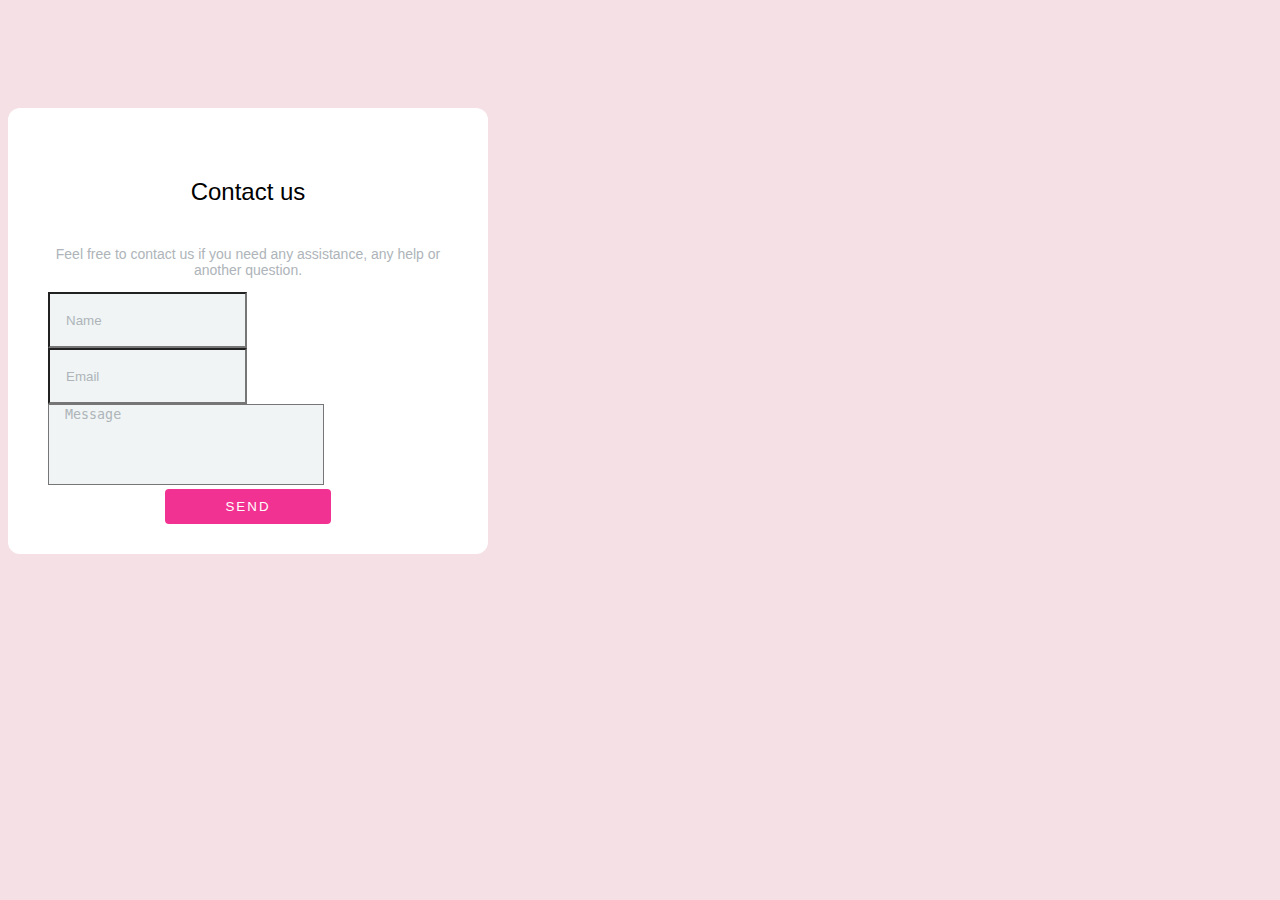
<file: contact.html>
<!DOCTYPE html>
<html lang="en">
<head>
    <meta charset="UTF-8">
    <meta http-equiv="X-UA-Compatible" content="IE=edge">
    <meta name="viewport" content="width=device-width, initial-scale=1.0">
    <title>Contact Us</title>
</head>
<link href="https://cdn.jsdelivr.net/npm/bootstrap@5.1.3/dist/css/bootstrap.min.css" rel="stylesheet" integrity="sha384-1BmE4kWBq78iYhFldvKuhfTAU6auU8tT94WrHftjDbrCEXSU1oBoqyl2QvZ6jIW3" crossorigin="anonymous">
<style>
    body {
  background-color: #f5e0e5 !important;
  font-family: "Segoe UI", Tahoma, Geneva, Verdana, sans-serif;
}

.contact-form-wrapper {
  padding: 100px 0;
}

.contact-form {
  padding: 30px 40px;
  background-color: #ffffff;
  border-radius: 12px;
  max-width: 400px;
}

.contact-form textarea {
  resize: none;
}

.contact-form .form-input,
.form-text-area {
  background-color: #f0f4f5;
  height: 50px;
  padding-left: 16px;
}

.contact-form .form-text-area {
  background-color: #f0f4f5;
  height: auto;
  padding-left: 16px;
}

.contact-form .form-control::placeholder {
  color: #aeb4b9;
  font-weight: 500;
  opacity: 1;
}

.contact-form .form-control:-ms-input-placeholder {
  color: #aeb4b9;
  font-weight: 500;
}

.contact-form .form-control::-ms-input-placeholder {
  color: #aeb4b9;
  font-weight: 500;
}

.contact-form .form-control:focus {
  border-color: #f33fb0;
  box-shadow: inset 0 1px 1px rgba(0, 0, 0, 0.07), 0 0 8px #f33fb0;
}

.contact-form .title {
  text-align: center;
  font-size: 24px;
  font-weight: 500;
}

.contact-form .description {
  color: #aeb4b9;
  font-size: 14px;
  text-align: center;
}

.contact-form .submit-button-wrapper {
  text-align: center;
}

.contact-form .submit-button-wrapper input {
  border: none;
  border-radius: 4px;
  background-color: #f23292;
  color: white;
  text-transform: uppercase;
  padding: 10px 60px;
  font-weight: 500;
  letter-spacing: 2px;
}

.contact-form .submit-button-wrapper input:hover {
  background-color: #d30069;
}


</style>
<body>
    <div>
        <div class="contact-form-wrapper d-flex justify-content-center">
          <form action="#" class="contact-form">
            <h5 class="title">Contact us</h5>
            <p class="description">Feel free to contact us if you need any assistance, any help or another question.
            </p>
            <div>
              <input type="text" class="form-control rounded border-white mb-3 form-input" id="name" placeholder="Name" required>
            </div>
            <div>
              <input type="email" class="form-control rounded border-white mb-3 form-input" placeholder="Email" required>
            </div>
            <div>
              <textarea id="message" class="form-control rounded border-white mb-3 form-text-area" rows="5" cols="30" placeholder="Message" required></textarea>
            </div>
            <div class="submit-button-wrapper">
              <input type="submit" value="Send">
            </div>
          </form>
        </div>
      </div>
</body>
</html>
</file>
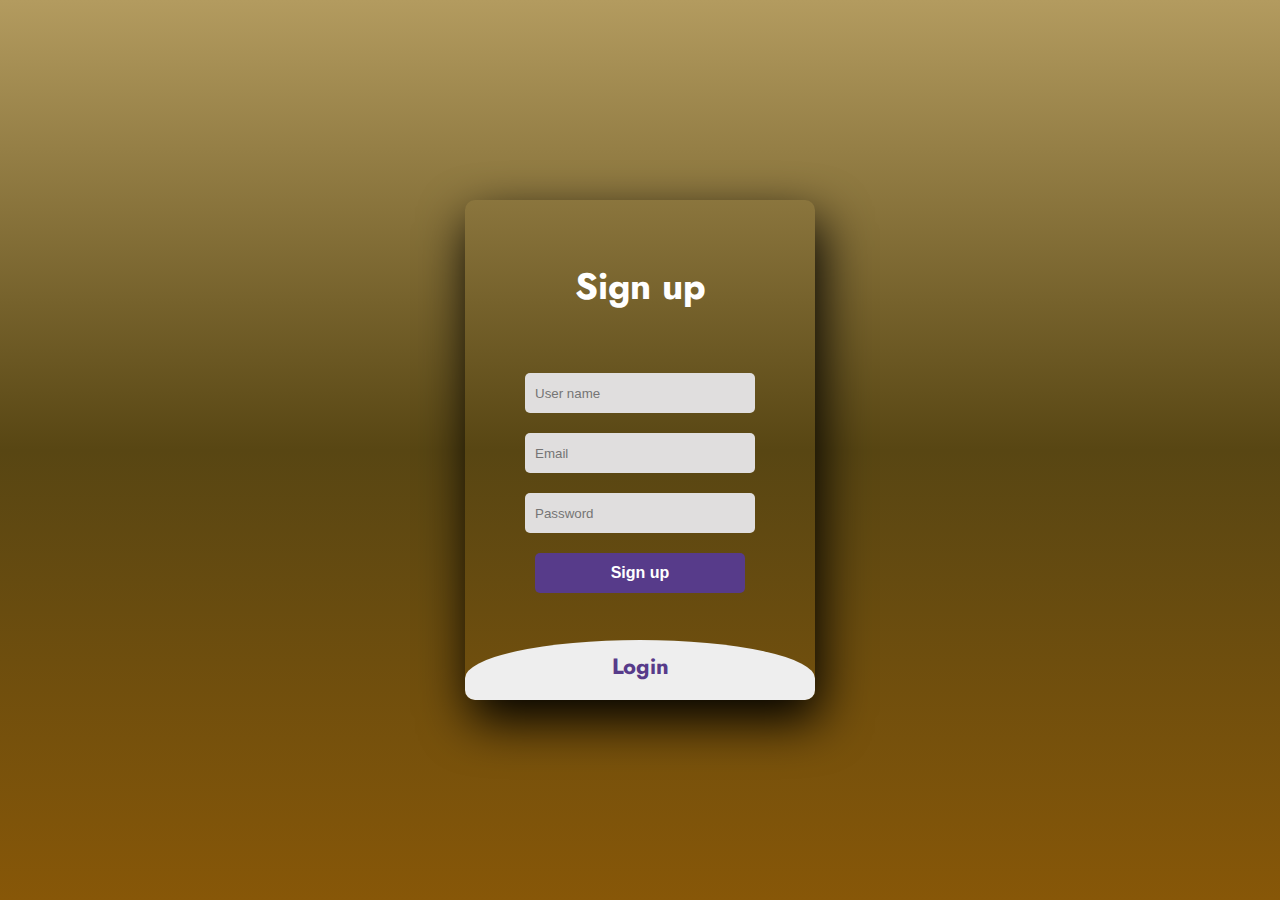
<file: login.html>
<!DOCTYPE html>
<html>
<head>
	<title>Login </title>
<link rel="styleshhet" href="style.css">	
<link href="https://fonts.googleapis.com/css2?family=Jost:wght@500&display=swap" rel="stylesheet">
<link href="https://cdn.jsdelivr.net/npm/bootstrap@5.0.2/dist/css/bootstrap.min.css" rel="stylesheet" integrity="sha384-EVSTQN3/azprG1Anm3QDgpJLIm9Nao0Yz1ztcQTwFspd3yD65VohhpuuCOmLASjC" crossorigin="anonymous">
<link rel="stylesheet" href="https://cdnjs.cloudflare.com/ajax/libs/font-awesome/4.7.0/css/font-awesome.min.css">
</head>
<style>
    body{
	margin: 0;
	padding: 0;
	display: flex;
	justify-content: center;
	align-items: center;
	min-height: 100vh;
	font-family: 'Jost', sans-serif;
	background: linear-gradient(to bottom, #b39b5f, #584613, #875708);
}
.main{
	width: 350px;
	height: 500px;
	background: red;
	overflow: hidden;
	background: url("https://doc-08-2c-docs.googleusercontent.com/docs/securesc/68c90smiglihng9534mvqmq1946dmis5/fo0picsp1nhiucmc0l25s29respgpr4j/1631524275000/03522360960922298374/03522360960922298374/1Sx0jhdpEpnNIydS4rnN4kHSJtU1EyWka?e=view&authuser=0&nonce=gcrocepgbb17m&user=03522360960922298374&hash=tfhgbs86ka6divo3llbvp93mg4csvb38") no-repeat center/ cover;
	border-radius: 10px;
	box-shadow: 5px 20px 50px #000;
}
#chk{
	display: none;
}
.signup{
	position: relative;
	width:100%;
	height: 100%;
}
label{
	color: #fff;
	font-size: 2.3em;
	justify-content: center;
	display: flex;
	margin: 60px;
	font-weight: bold;
	cursor: pointer;
	transition: .5s ease-in-out;
}
input{
	width: 60%;
	height: 20px;
	background: #e0dede;
	justify-content: center;
	display: flex;
	margin: 20px auto;
	padding: 10px;
	border: none;
	outline: none;
	border-radius: 5px;
}
button{
	width: 60%;
	height: 40px;
	margin: 10px auto;
	justify-content: center;
	display: block;
	color: #fff;
	background: #573b8a;
	font-size: 1em;
	font-weight: bold;
	margin-top: 20px;
	outline: none;
	border: none;
	border-radius: 5px;
	transition: .2s ease-in;
	cursor: pointer;
}
button:hover{
	background: #6d44b8;
}
.login{
	height: 460px;
	background: #eee;
	border-radius: 60% / 10%;
	transform: translateY(-180px);
	transition: .8s ease-in-out;
}
.login label{
	color: #573b8a;
	transform: scale(.6);
}

#chk:checked ~ .login{
	transform: translateY(-500px);
}
#chk:checked ~ .login label{
	transform: scale(1);	
}
#chk:checked ~ .signup label{
	transform: scale(.6);
}


</style>


<body>

	<div class="main">  	
		<input type="checkbox" id="chk" aria-hidden="true">

			<div class="signup">
				<form>
					<label for="chk" aria-hidden="true">Sign up</label>
					<input type="text" name="txt" placeholder="User name" required="">
					<input type="email" name="email" placeholder="Email" required="">
					<input type="password" name="pswd" placeholder="Password" required="">
					<button>Sign up</button>
				</form>
			</div>

			<div class="login">
				<form>
					<label for="chk" aria-hidden="true">Login</label>
					<input type="email" name="email" placeholder="Email" required="">
					<input type="password" name="pswd" placeholder="Password" required="">
					<button>Login</button>
				</form>
			</div>
	</div>

    

</body>
</html>
</file>
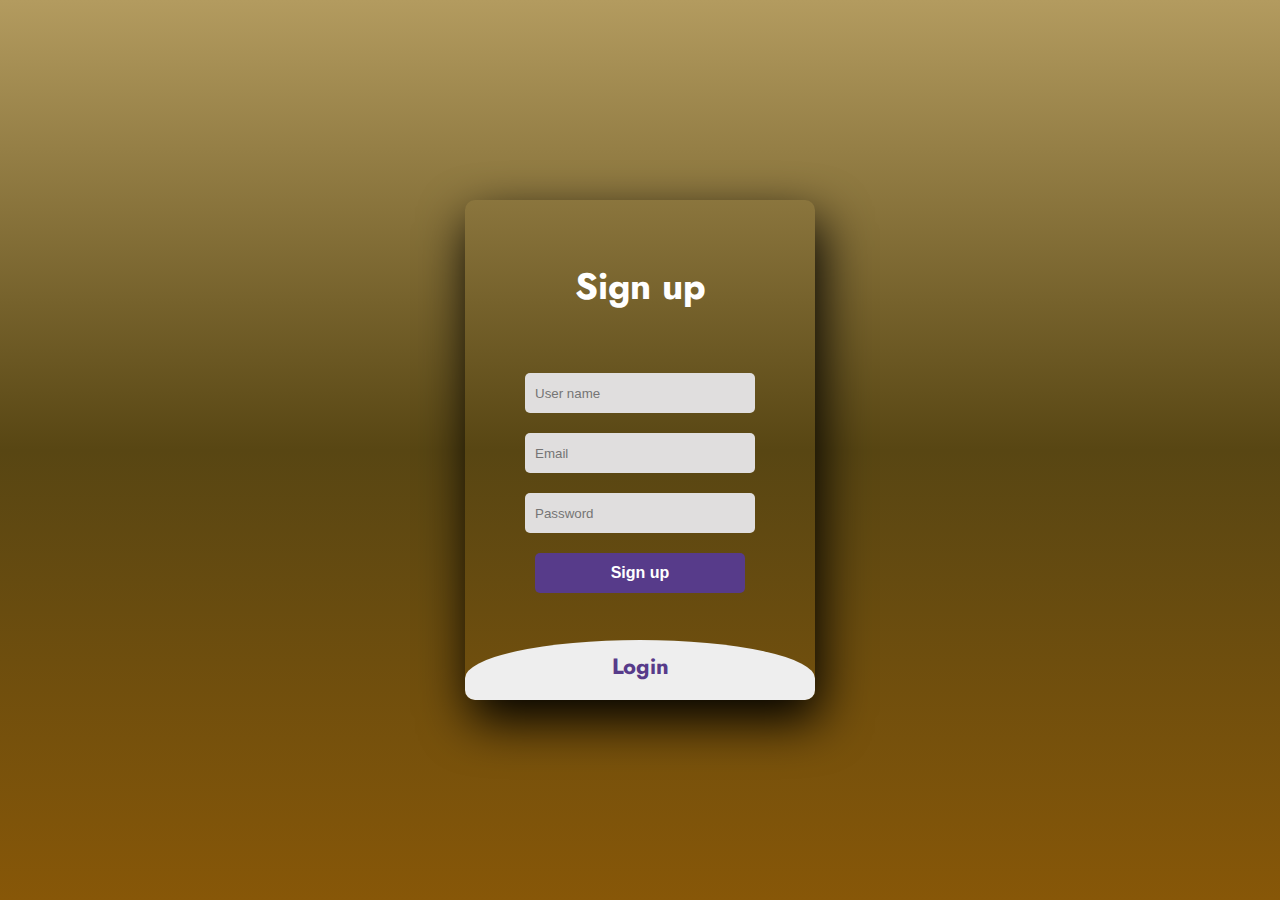
<file: signup.html>
<!DOCTYPE html>
<html>
<head>
	<title>Login and Signup</title>
<link rel="styleshhet" href="style.css">	
<link href="https://fonts.googleapis.com/css2?family=Jost:wght@500&display=swap" rel="stylesheet">
</head>
<style>
    body{
	margin: 0;
	padding: 0;
	display: flex;
	justify-content: center;
	align-items: center;
	min-height: 100vh;
	font-family: 'Jost', sans-serif;
	background: linear-gradient(to bottom, #b39b5f, #584613, #875708);
}
.main{
	width: 350px;
	height: 500px;
	background: red;
	overflow: hidden;
	background: url("https://doc-08-2c-docs.googleusercontent.com/docs/securesc/68c90smiglihng9534mvqmq1946dmis5/fo0picsp1nhiucmc0l25s29respgpr4j/1631524275000/03522360960922298374/03522360960922298374/1Sx0jhdpEpnNIydS4rnN4kHSJtU1EyWka?e=view&authuser=0&nonce=gcrocepgbb17m&user=03522360960922298374&hash=tfhgbs86ka6divo3llbvp93mg4csvb38") no-repeat center/ cover;
	border-radius: 10px;
	box-shadow: 5px 20px 50px #000;
}
#chk{
	display: none;
}
.signup{
	position: relative;
	width:100%;
	height: 100%;
}
label{
	color: #fff;
	font-size: 2.3em;
	justify-content: center;
	display: flex;
	margin: 60px;
	font-weight: bold;
	cursor: pointer;
	transition: .5s ease-in-out;
}
input{
	width: 60%;
	height: 20px;
	background: #e0dede;
	justify-content: center;
	display: flex;
	margin: 20px auto;
	padding: 10px;
	border: none;
	outline: none;
	border-radius: 5px;
}
button{
	width: 60%;
	height: 40px;
	margin: 10px auto;
	justify-content: center;
	display: block;
	color: #fff;
	background: #573b8a;
	font-size: 1em;
	font-weight: bold;
	margin-top: 20px;
	outline: none;
	border: none;
	border-radius: 5px;
	transition: .2s ease-in;
	cursor: pointer;
}
button:hover{
	background: #6d44b8;
}
.login{
	height: 460px;
	background: #eee;
	border-radius: 60% / 10%;
	transform: translateY(-180px);
	transition: .8s ease-in-out;
}
.login label{
	color: #573b8a;
	transform: scale(.6);
}

#chk:checked ~ .login{
	transform: translateY(-500px);
}
#chk:checked ~ .login label{
	transform: scale(1);	
}
#chk:checked ~ .signup label{
	transform: scale(.6);
}


</style>


<body>

	<div class="main">  	
		<input type="checkbox" id="chk" aria-hidden="true">

			<div class="signup">
				<form>
					<label for="chk" aria-hidden="true">Sign up</label>
					<input type="text" name="txt" placeholder="User name" required="">
					<input type="email" name="email" placeholder="Email" required="">
					<input type="password" name="pswd" placeholder="Password" required="">
					<button>Sign up</button>
				</form>
			</div>

			<div class="login">
				<form>
					<label for="chk" aria-hidden="true">Login</label>
					<input type="email" name="email" placeholder="Email" required="">
					<input type="password" name="pswd" placeholder="Password" required="">
					<button>Login</button>
				</form>
			</div>
	</div>
</body>
</html>
</file>
<file: style.css>
.social-links a {
  display: inline-block;

  background-color: white;
  text-align: center;

  border-radius: 50%;
  font-size: 25px;
  font-weight: 400;
  padding: 5px;
  color: #351916;
  transition: all 0.5s ease;
}
.col .social-links a:hover {
  color: #122023;
  background-color: #ffffff;
}
.footer {
  background-color: #351916;
  padding: 70px 0;
  color: white;
}

.mytxt {
  background-color: #351916;
  padding: 70px 0;
  color: white !important;
  width: 100%;
}
.col h4 {
  font-size: 18px;
  text-transform: capitalize;
  font-weight: 500;
  position: relative;
}
.col ul {
  margin-left: -10px;
}
.col ul li a {
  font-size: 16px;
  text-transform: capitalize;
  color: lightcyan;
  text-decoration: none;
  font-weight: 400;
  display: block;
  transition: all 0.3s ease;
}
.col ul li:hover {
  color: yellow;
}
.footer-logo {
  width: 150px;
  background-color: white;
  margin-bottom: 10px;
}





/* Center website */
.main {
  max-width: 1000px;
  margin: auto;
}

h1 {
  font-size: 50px;
  word-break: break-all;
}

.row {
  margin: 8px -16px;
}

/* Add padding BETWEEN each column (if you want) */
.row,
.row > .column {
  padding: 8px;
}

/* Create three equal columns that floats next to each other */
.column {
  float: left;
  width: 33.33%;
  display: none; /* Hide columns by default */
}

/* Clear floats after rows */
.row:after {
  content: "";
  display: table;
  clear: both;
}

/* Content */
.content {
  background-color: white;
  padding: 10px;
}

/* The "show" class is added to the filtered elements */
.show {
  display: block;
}


@import url('https://fonts.googleapis.com/css2?family=Poppins:wght@400;500&display=swap');

body {
    font-family: "Poppins", sans-serif;
    color: #444444;
}

a,
a:hover {
    text-decoration: none;
    color: inherit;
}

.section-products {
    padding: 80px 0 54px;
}

.section-products .header {
    margin-bottom: 50px;
}

.section-products .header h3 {
    font-size: 1rem;
    color: #fe302f;
    font-weight: 500;
}

.section-products .header h2 {
    font-size: 2.2rem;
    font-weight: 400;
    color: #444444; 
}

.section-products .single-product {
    margin-bottom: 26px;
}

.section-products .single-product .part-1 {
    position: relative;
    height: 290px;
    max-height: 290px;
    margin-bottom: 20px;
    overflow: hidden;
}

.section-products .single-product .part-1::before {
		position: absolute;
		content: "";
		top: 0;
		left: 0;
		width: 100%;
		height: 100%;
		z-index: -1;
		transition: all 0.3s;
}

.section-products .single-product:hover .part-1::before {
		transform: scale(1.2,1.2) rotate(5deg);
}

.section-products #product-1 .part-1::before {
    background: url("https://i.ibb.co/VLq4M11/g-1.jpg") no-repeat center;
    background-size: cover;
		transition: all 0.3s;
}

.section-products #product-2 .part-1::before {
    background: url("https://i.ibb.co/VLq4M11/g-1.jpg") no-repeat center;
    background-size: cover;
}

.section-products #product-3 .part-1::before {
    background: url("https://i.ibb.co/VLq4M11/g-1.jpg") no-repeat center;
    background-size: cover;
}

.section-products #product-4 .part-1::before {
    background: url("https://i.ibb.co/VLq4M11/g-1.jpg") no-repeat center;
    background-size: cover;
}

.section-products .single-product .part-1 .discount,
.section-products .single-product .part-1 .new {
    position: absolute;
    top: 15px;
    left: 20px;
    color: #ffffff;
    background-color: #fe302f;
    padding: 2px 8px;
    text-transform: uppercase;
    font-size: 0.85rem;
}

.section-products .single-product .part-1 .new {
    left: 0;
    background-color: #444444;
}

.section-products .single-product .part-1 ul {
    position: absolute;
    bottom: -41px;
    left: 20px;
    margin: 0;
    padding: 0;
    list-style: none;
    opacity: 0;
    transition: bottom 0.5s, opacity 0.5s;
}

.section-products .single-product:hover .part-1 ul {
    bottom: 30px;
    opacity: 1;
}

.section-products .single-product .part-1 ul li {
    display: inline-block;
    margin-right: 4px;
}

.section-products .single-product .part-1 ul li a {
    display: inline-block;
    width: 40px;
    height: 40px;
    line-height: 40px;
    background-color: #ffffff;
    color: #444444;
    text-align: center;
    box-shadow: 0 2px 20px rgb(50 50 50 / 10%);
    transition: color 0.2s;
}

.section-products .single-product .part-1 ul li a:hover {
    color: #fe302f;
}

.section-products .single-product .part-2 .product-title {
    font-size: 1rem;
}

.section-products .single-product .part-2 h4 {
    display: inline-block;
    font-size: 1rem;
}

.section-products .single-product .part-2 .product-old-price {
    position: relative;
    padding: 0 7px;
    margin-right: 2px;
    opacity: 0.6;
}

.section-products .single-product .part-2 .product-old-price::after {
    position: absolute;
    content: "";
    top: 50%;
    left: 0;
    width: 100%;
    height: 1px;
    background-color: #444444;
    transform: translateY(-50%);
}






.carousel-item img{
  height: 600px;
}
.carousel-caption{
  color: black;
  font-weight: 600;
  font-size: 30px;
}


nav{
  background-color: #351916;
  color: white;
  
}



.scroll {
  color: #fff;
  margin-top: 100px
}

#toTopBtn {
  position: fixed;
  bottom: 26px;
  right: 39px;
  z-index: 98;
  padding: 21px;
  background-color: hsla(5, 76%, 62%, .8)
}

.js .cd-top--fade-out {
  opacity: .5
}

.js .cd-top--is-visible {
  visibility: visible;
  opacity: 1
}

.js .cd-top {
  visibility: hidden;
  opacity: 0;
  transition: opacity .3s, visibility .3s, background-color .3s
}

.cd-top {
  position: fixed;
  bottom: 20px;
  bottom: var(--cd-back-to-top-margin);
  right: 20px;
  right: var(--cd-back-to-top-margin);
  display: inline-block;
  height: 40px;
  height: var(--cd-back-to-top-size);
  width: 40px;
  width: var(--cd-back-to-top-size);
  box-shadow: 0 0 10px rgba(0, 0, 0, .05) !important;
  background: url(https://res.cloudinary.com/dxfq3iotg/image/upload/v1571057658/cd-top-arrow.svg) no-repeat center 50%;
  background-color: hsla(5, 76%, 62%, .8);
  background-color: hsla(var(--cd-color-3-h), var(--cd-color-3-s), var(--cd-color-3-l), 0.8)
}
</file>
